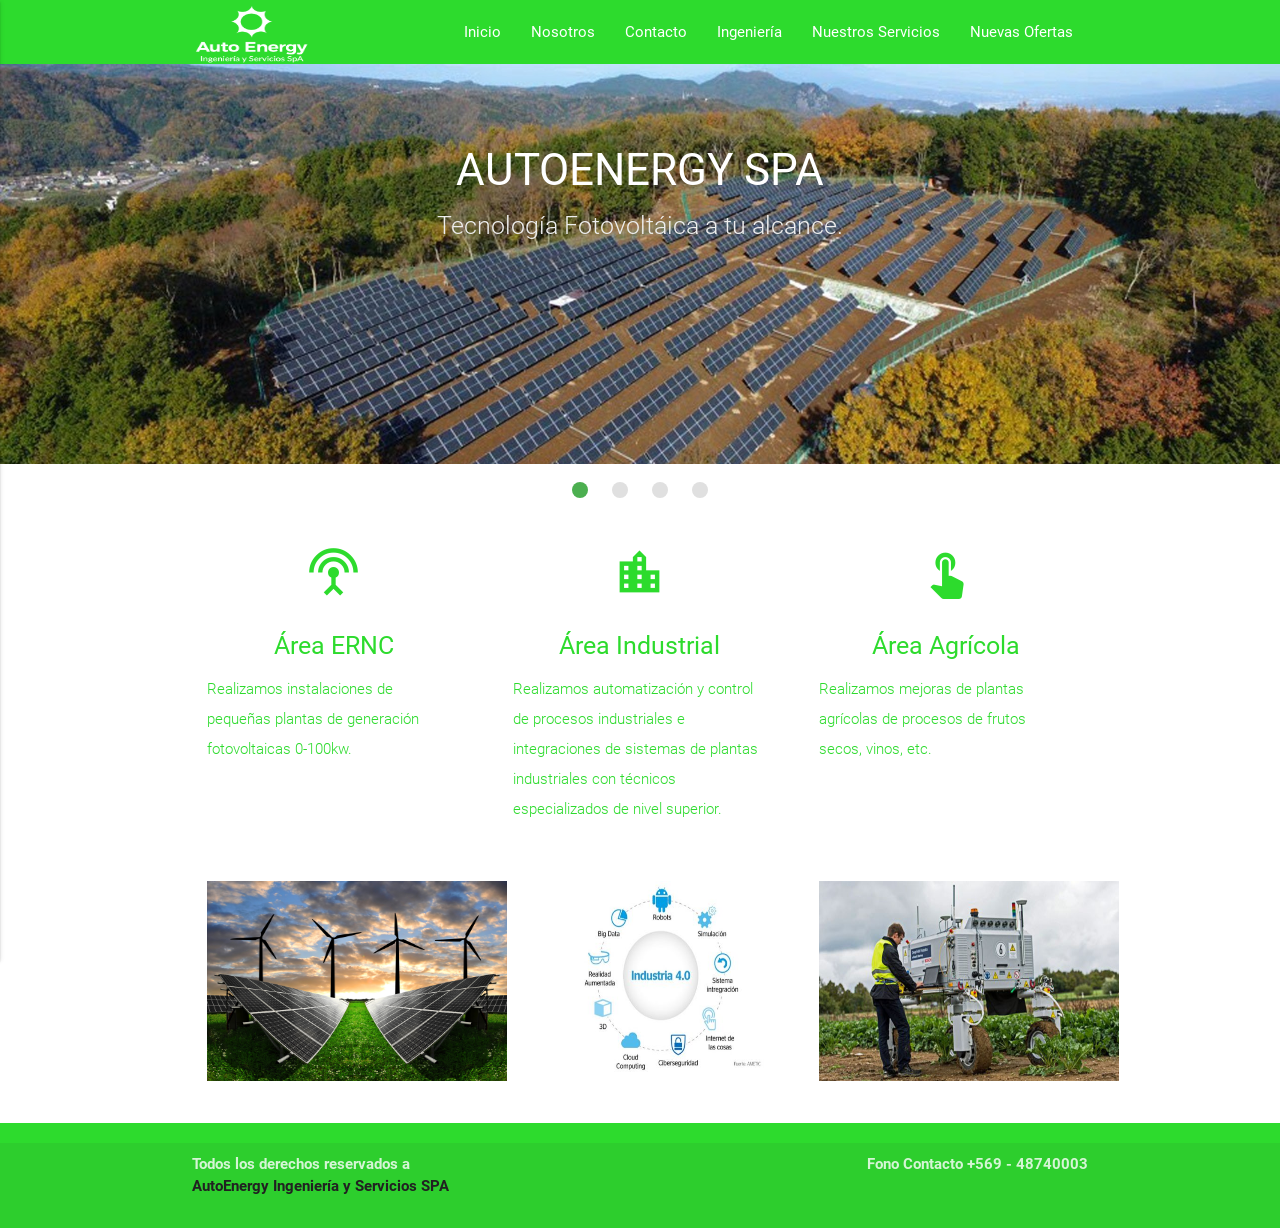
<file: index.html>
<!DOCTYPE html>
<html lang="en">
<head>
  <meta http-equiv="Content-Type" content="text/html; charset=UTF-8"/>
  <meta name="viewport" content="width=device-width, initial-scale=1"/>
  <title>AUTOENERGY</title>

  <!-- CSS  -->
  
  <link href="css/style.css" type="text/css" rel="stylesheet" media="screen,projection"/>
  <link href="css/materialicon.css" rel="stylesheet">
  <link href="css/materialize.css" type="text/css" rel="stylesheet" media="screen,projection"/>
  <link href="css/materialize.min.css" type="text/css" rel="stylesheet" media="screen,projection"/>
  
  
  
  
 
  
</head>
<body>

  
  <nav class="navigation" style="background-color: #2DDB2D;" role="navigation">
    <div class="nav-wrapper container">
      
         <img src="img/icologo.png" alt="" class="responsive-img" style="width: 120px; height: 70px;">
     


  <!-- Dropdown Structure -->
  <ul id='dropdown1' class='dropdown-content' style="background-color: #2DDB2D;">
    
    <li><a href="servicios.php" style="color: #ffffff">ERNC</a></li>
    <li><a href="servicios.php" style="color: #ffffff">INDUSTRIAL</a></li>
    <li><a href="servicios.php" style="color: #ffffff">AGRÍCOLA</a></li>
    <!--<li class="divider"></li>
    <li><a href="servicios.php" style="color: #ffffff">OTROS</a></li>-->
  </ul>


      <ul class="dropdown-content" id="comp-menu3">
        
        <li><a href="servicios.php">ERNC</a></li>
          <li><a href="servicios.php">INDUSTRIAL</a></li>
          <li><a href="servicios.php">AGRÍCOLA</a></li>
      </ul>
     
      <!--<a id="logo-container" href="#" class="brand-logo">Logo</a>-->
      
      <ul class="right hide-on-med-and-down">
        <li><a href="index.html">Inicio</a></li>
        <!--<li><a href="#" data-activates="comp-menu3" class="dropdown-button btn">Servicios</a></li>-->
        <li><a href="nosotros.php">Nosotros</a></li>
        <li><a href="contacto.php">Contacto</a></li>
        <li><a href="ingenieria.php">Ingeniería</a></li>
        <li><a class='dropdown-button' href='#' data-activates='dropdown1'>Nuestros Servicios</a></li>
        <li><a href="ofertas.php">Nuevas Ofertas</a></li>
      </ul>

      <ul id="nav-mobile" class="side-nav" style="background-color: #2DDB2D;">
        <li><a href="index.html">Inicio</a></li>
        
        
        <li><a href="nosotros.php">Nosotros</a></li>
        <li><a href="contacto.php">Contacto</a></li>
        <li><a href="ingenieria.php">Ingeniería</a></li>
        <li><a href="#" data-activates="comp-menu3" class="dropdown-button">Servicios</a></li>
      </ul>
      <a href="#" data-activates="nav-mobile" class="button-collapse"><i class="material-icons">menu</i></a>
    </div>
  </nav>


 
         
      



<div class="slider">
  <ul class="slides">
    <li>
      <img src="img/index.jpg"> 
      <div class="caption center-align">
        <h3>AUTOENERGY SPA</h3>
        <h5 class="light grey-text text-lighten-3">Tecnología Fotovoltáica a tu alcance.</h5>
      </div>
    </li>
    <li>
      <img src="img/nuevas/12.jpg"> 
      <div class="caption left-align">
        <h3>AUTOENERGY SPA</h3>
        <h5 class="light grey-text text-lighten-3">Tecnología agrícola a tu alcance.</h5>
      </div>
    </li>
    <li>
      <img src="img/productos/fffoto.jpg">
      <div class="caption right-align">
        <h3>AUTOENERGY SPA</h3>
        <h5 class="light grey-text text-lighten-3">Sistemas electrónicos de potencia</h5>
      </div>
    </li>
    <li>
      <img src="img/nuevas/q.jpg">
      <div class="caption right-align">
        <h3>AUTOENERGY SPA</h3>
        <h5 class="light grey-text text-lighten-3">INDUSTRIA 4.0</h5>
      </div>
    </li>
    <!--
    <li>
      <img src="img/productos/robot.jpg">
      <div class="caption right-align">
        <h3>AUTOENERGY SPA</h3>
        <h5 class="light grey-text text-lighten-3">INDUSTRIA 4.0</h5>
      </div>
    </li>-->
  </ul>
</div>


<div class="container">
    <div class="section">
      <div class="row">
        <div class="col s4 m4">
          <div class="icon-block">
            <h2 class="center" style="color: #2DDB2D;"><i class="material-icons">settings_input_antenna</i></h2>
            <h5 class="center"  style="color: #2DDB2D;" ><a href="servicios.php"  style="color: #2DDB2D;">Área ERNC</a></h5>

            <p class="light"  style="color: #2DDB2D;" >Realizamos instalaciones de pequeñas plantas de generación fotovoltaicas 0-100kw.</p>
          </div>
        </div>

        <div class="col s4 m4">
          <div class="icon-block">
            <h2 class="center" style="color: #2DDB2D;"><i class="material-icons">location_city</i></h2>
            <h5 class="center"  style="color: #2DDB2D;" ><a href="servicios.php"  style="color: #2DDB2D;">Área Industrial</a></h5>
            <p class="light"  style="color: #2DDB2D;" >Realizamos automatización y control de procesos industriales e integraciones de sistemas de plantas industriales con técnicos especializados de nivel superior.</p><br>
          </div>
        </div>

        <div class="col s4 m4">
          <div class="icon-block">
            <h2 class="center" style="color: #2DDB2D;"><i class="material-icons">touch_app</i></h2>
            <h5 class="center"  style="color: #2DDB2D;" ><a href="servicios.php"  style="color: #2DDB2D;"> Área Agrícola</a></h5>
            <p class="light"  style="color: #2DDB2D;" >Realizamos mejoras de plantas agrícolas de procesos de frutos secos, vinos, etc.</p>
          </div>
        </div>
      </div>
      <div class="row">

        <div class="col s4 m4">
           <div class="icon-block">
             <img src="img/foto1.jpg" alt="" style="width: 300px; height: 200px;">
           </div>
        </div>
        
        <div class="col s4 m4">
           <div class="icon-block">
            <img src="img/nuevas/Industria-4.0-1-640x360.jpg" alt="" style="width: 300px; height: 200px;">
          </div>
        </div>

        
        <div class="col s4 m4">
           <div class="icon-block">
              <img src="img/zz1.jpg" alt="" style="width: 300px; height: 200px; position: center;">
            </div>
        </div>
      </div>

</div>
</div>


<footer class="page-footer" style="background-color: #2DDB2D;">
    <div class="footer-copyright">
      <div class="container">
        <div class="row">
            
          <div class="col s5 m5 left-align">
            <b>Todos los derechos reservados a </b><a class="grey-text text-darken-4" href="index.html"><br><b>AutoEnergy Ingeniería y Servicios SPA</b></a> 
          </div>
          <div class="col s7 m7 right-align"><b>Fono Contacto +569 - 48740003</b></div>
        </div>
      </div>
    </div>
  </footer>


  <!--  Scripts-->
    <script src="js/jquery-3.2.1.min.js"></script>
    <script src="js/init.js"></script>
    <script src="js/materialize.js"></script>
    <script src="js/materialize.min.js"></script>
  
 
  
  <script type="text/javascript">
    
     $('.carousel.carousel-slider').carousel({
    fullWidth: true,
    indicators: true
  });
      
      $(document).ready(function(){
        $('.dropdown-button').dropdown();
        $('.carousel').carousel();
        $('.slider').slider();
        
        
      
  });
      
  </script>

  </body>
</html>
</file>
<file: css/materialicon.css>
/* fallback */
@font-face {
  font-family: 'Material Icons';
  font-style: normal;
  font-weight: 400;
  src: url(../fonts/roboto/flUhRq6tzZclQEJ-Vdg-IuiaDsNc.woff2) format('woff2');
}

.material-icons {
  font-family: 'Material Icons';
  font-weight: normal;
  font-style: normal;
  font-size: 24px;
  line-height: 1;
  letter-spacing: normal;
  text-transform: none;
  display: inline-block;
  white-space: nowrap;
  word-wrap: normal;
  direction: ltr;
  -webkit-font-feature-settings: 'liga';
  -webkit-font-smoothing: antialiased;
}
</file>
<file: css/style.css>
/* Custom Stylesheet */
/**
 * Use this file to override Materialize files so you can update
 * the core Materialize files in the future
 *
 * Made By MaterializeCSS.com
 */

nav ul a,
nav .brand-logo {
  color: #444;
}

p {
  line-height: 2rem;
}

.button-collapse {
  color: #26a69a;
}

.parallax-container {
  min-height: 380px;
  line-height: 0;
  height: auto;
  color: rgba(255,255,255,.9);
}
  .parallax-container .section {
    width: 100%;
  }

@media only screen and (max-width : 992px) {
  .parallax-container .section {
    position: absolute;
    top: 40%;
  }
  #index-banner .section {
    top: 10%;
  }
}

@media only screen and (max-width : 600px) {
  #index-banner .section {
    top: 0;
  }
}

.icon-block {
  padding: 0 15px;
}
.icon-block .material-icons {
  font-size: inherit;
}

footer.page-footer {
  margin: 0;
}
</file>
